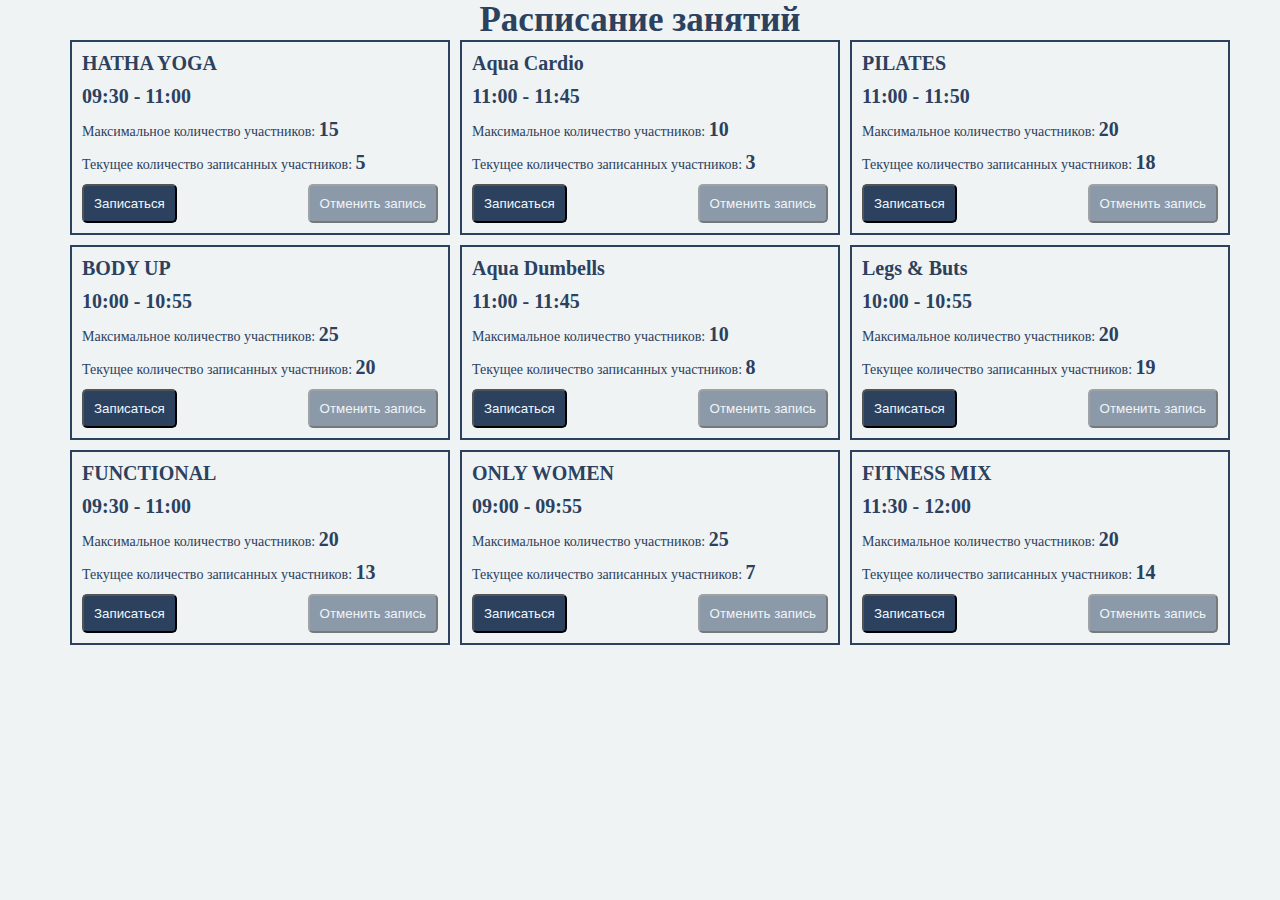
<file: index.html>
<!DOCTYPE html>
<html lang="en">
  <head>
    <meta charset="UTF-8" />
    <meta name="viewport" content="width=device-width, initial-scale=1.0" />
    <title>Document</title>
    <link rel="stylesheet" href="style.css" />
  </head>
  <body>

    <main class="container center">
      <h1 class="title">Расписание занятий</h1>
      <div class="schedule-box"></div>
    </main>
    <script type="module" src="script.js"></script>
  </body>
</html>
</file>
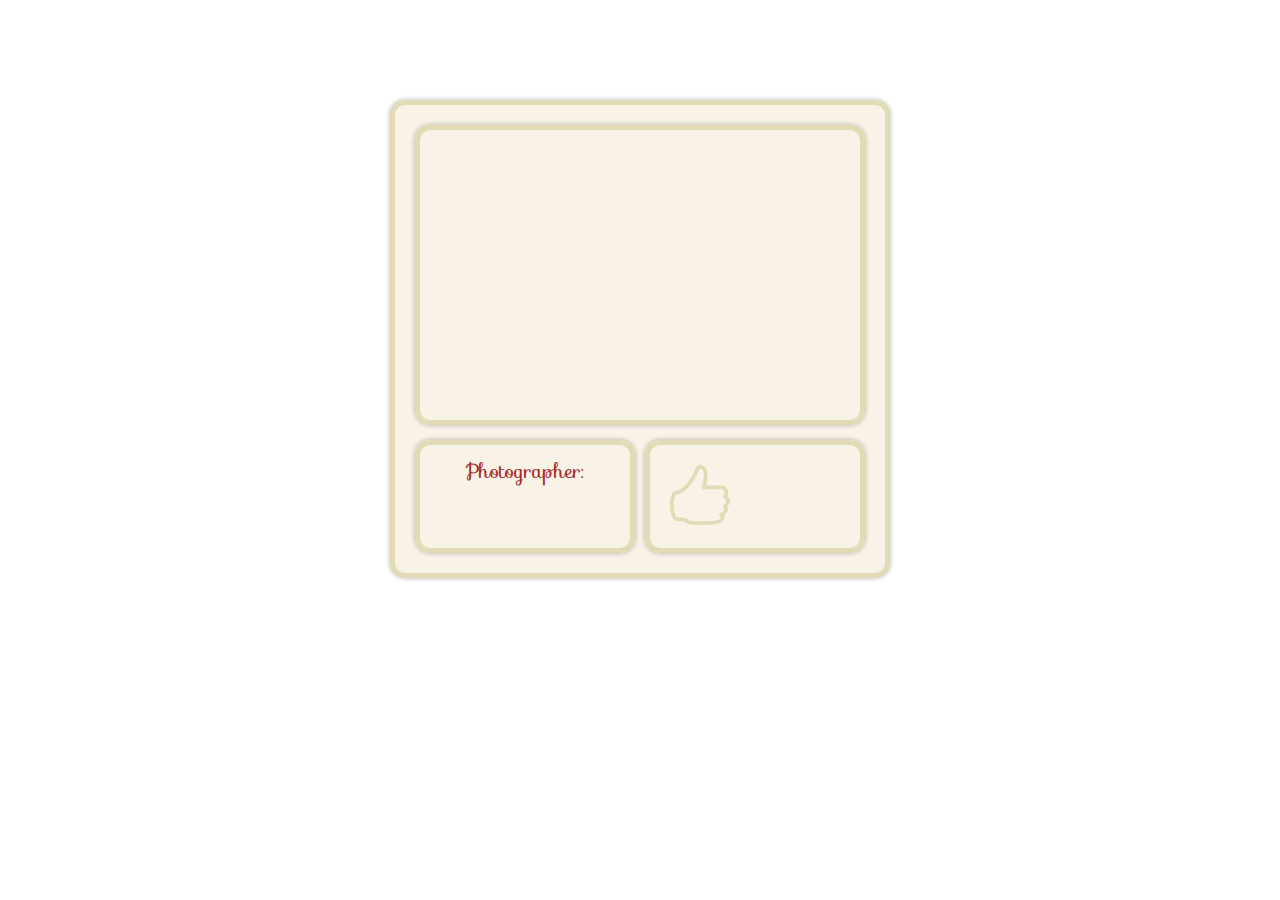
<file: homework3/index.html>
<!DOCTYPE html>
<html lang="en">
  <head>
    <meta charset="UTF-8" />
    <meta name="viewport" content="width=device-width, initial-scale=1.0" />
    <title>Random Photo Show</title>
    <link rel="stylesheet" href="style.css" />
    <link
      rel="stylesheet"
      href="https://fonts.googleapis.com/css?family=Sofia"
    />
  </head>
  <body>
    <div class="wrapper center">
      <div class="image_box">
        <!-- photo -->
      </div>
      <div class="image_bottom">
        <div class="image_photographer-box">
          <p class="image_photographer">Photographer:</p>
          <p class="image_photographer-name"></p>
        </div>
        <div class="image_likes-box">
          <button class="image_likes-button" type="button">
            <svg
              class="image_likes-svg"
              fill="rgb(226, 219, 181)"
              width="60px"
              height="60px"
              viewBox="0 0 32 32"
              version="1.1"
              xmlns="http://www.w3.org/2000/svg"
            >
              <path
                d="M19.017 31.992c-9.088 0-9.158-0.377-10.284-1.224-0.597-0.449-1.723-0.76-5.838-1.028-0.298-0.020-0.583-0.134-0.773-0.365-0.087-0.107-2.143-3.105-2.143-7.907 0-4.732 1.472-6.89 1.534-6.99 0.182-0.293 0.503-0.47 0.847-0.47 3.378 0 8.062-4.313 11.21-11.841 0.544-1.302 0.657-2.159 2.657-2.159 1.137 0 2.413 0.815 3.042 1.86 1.291 2.135 0.636 6.721 0.029 9.171 2.063-0.017 5.796-0.045 7.572-0.045 2.471 0 4.107 1.473 4.156 3.627 0.017 0.711-0.077 1.619-0.282 2.089 0.544 0.543 1.245 1.36 1.276 2.414 0.038 1.36-0.852 2.395-1.421 2.989 0.131 0.395 0.391 0.92 0.366 1.547-0.063 1.542-1.253 2.535-1.994 3.054 0.061 0.422 0.11 1.218-0.026 1.834-0.535 2.457-4.137 3.443-9.928 3.443zM3.426 27.712c3.584 0.297 5.5 0.698 6.51 1.459 0.782 0.589 0.662 0.822 9.081 0.822 2.568 0 7.59-0.107 7.976-1.87 0.153-0.705-0.59-1.398-0.593-1.403-0.203-0.501 0.023-1.089 0.518-1.305 0.008-0.004 2.005-0.719 2.050-1.835 0.030-0.713-0.46-1.142-0.471-1.16-0.291-0.452-0.185-1.072 0.257-1.38 0.005-0.004 1.299-0.788 1.267-1.857-0.024-0.849-1.143-1.447-1.177-1.466-0.25-0.143-0.432-0.39-0.489-0.674-0.056-0.282 0.007-0.579 0.183-0.808 0 0 0.509-0.808 0.49-1.566-0.037-1.623-1.782-1.674-2.156-1.674-2.523 0-9.001 0.025-9.001 0.025-0.349 0.002-0.652-0.164-0.84-0.443s-0.201-0.627-0.092-0.944c0.977-2.813 1.523-7.228 0.616-8.736-0.267-0.445-0.328-0.889-1.328-0.889-0.139 0-0.468 0.11-0.812 0.929-3.341 7.995-8.332 12.62-12.421 13.037-0.353 0.804-1.016 2.47-1.016 5.493 0 3.085 0.977 5.473 1.447 6.245z"
              ></path>
            </svg>
          </button>
          <span class="image_likes-counter"></span>
        </div>
      </div>
    </div>
    <script src="script.js"></script>
  </body>
</html>
</file>
<file: style.css>
* {
    margin: 0;
    padding: 0;
    box-sizing: border-box;
}

body {
    background: rgba(205, 214, 219, 0.3);
   
}


.center {
    padding-left: calc(50% - 570px);
    padding-right: calc(50% - 570px);
}

.schedule-box {
    display: grid;
    grid-template-columns: repeat(3, 380px);
    gap: 10px;
}

.title {
    font-size: 35px;
    color: #2B415E;
    text-align: center;
    opacity: 3;
}

.schedule_item-box {
    border: 2px solid #2B415E;
    padding: 10px;
}

p {
    margin-bottom: 10px;
}

.schedule_item-title, .schedule_item-time {
    font-size: 20px;
    color: #2B415E;
    font-weight: bold;
}

.schedule_item-maxnumber, .schedule_item-currentnumber {
    font-size: 14px;
    color: #2B415E;
}

span {
    font-size: 20px;
    font-weight: bold;
}

.button-box {
    display: flex;
    flex-direction: row;
    justify-content: space-between;
}

.button-submit, .button-reject {
    padding: 10px;
    background-color: #2B415E;
    border-radius: 5px;
    color: aliceblue;
    cursor: pointer;
}

.button-submit:hover {
    color: #2B415E;
    background: aliceblue;
    border: 2px solid #2B415E;
    transition: all 0.8s ease-out;
}

.button-reject:hover {
    color: #2B415E;
    background: aliceblue;
    border: 2px solid #2B415E;
    transition: all 0.8s ease-out;
}

.disabled {
    opacity: 0.5;
    pointer-events: none;
}
</file>
<file: homework3/style.css>
* {
    margin: 0;
    padding: 0;
    box-sizing: border-box;
}

body {
    font-family: "Sofia", sans-serif;
    font-weight: 500;
    font-size: 20px;
    color: brown;
}

.wrapper {
    display: flex;
    flex-direction: column;
    justify-content: center;
    gap: 15px;
    position: relative;
    border: 5px solid rgb(226, 219, 181);
    border-radius: 15px;
    max-width: 500px;
    min-height: 400px;
    padding: 20px;
    background-color: rgb(249, 242, 231);
    margin: 0 auto;
    margin-top: 100px;
    box-shadow: 0px 0px 5px rgba(0, 0, 0, 0.3);
}

.image_box {
    position: relative;
    overflow: hidden;
    width: 100%;
    height: 300px;
    border-radius: 15px;
    border: 5px solid rgb(226, 219, 181);
    box-shadow: 0px 0px 5px rgba(0, 0, 0, 0.3);

}

.image {
    width: 100%;
    height: auto;
    position: absolute;
    left: 50%;
    top: 50%;
    transform: translate(-50%, -50%);
    object-fit: cover;
}

.image_bottom {
    display: flex;
    flex-direction: row;
    justify-content: space-between;
}

.image_photographer-box {
    display: flex;
    flex-direction: column;
    gap: 10px;

}

.image_photographer-box, .image_likes-box {
    border-radius: 15px;
    border: 5px solid rgb(226, 219, 181);
    box-shadow: 0px 0px 5px rgba(0, 0, 0, 0.3);
    min-width: 220px;
    min-height: 110px;
    padding: 10px;
}

.image_photographer-name, .image_photographer {
    text-align: center;
}

.image_likes-box {
    display: flex;
    flex-direction: row;
    gap: 55px;
    align-items: center;
    padding: 20px;
}

.image_likes-button {
    border: none;
    background: none;
    cursor: pointer;
}

.image_likes-svg:hover {
    fill: brown;
    transition: 0.6s ease;
}

.image_likes-svg:active path {
    fill: rgb(224, 198, 54);
    transition: 0.4s ease;
}
</file>
